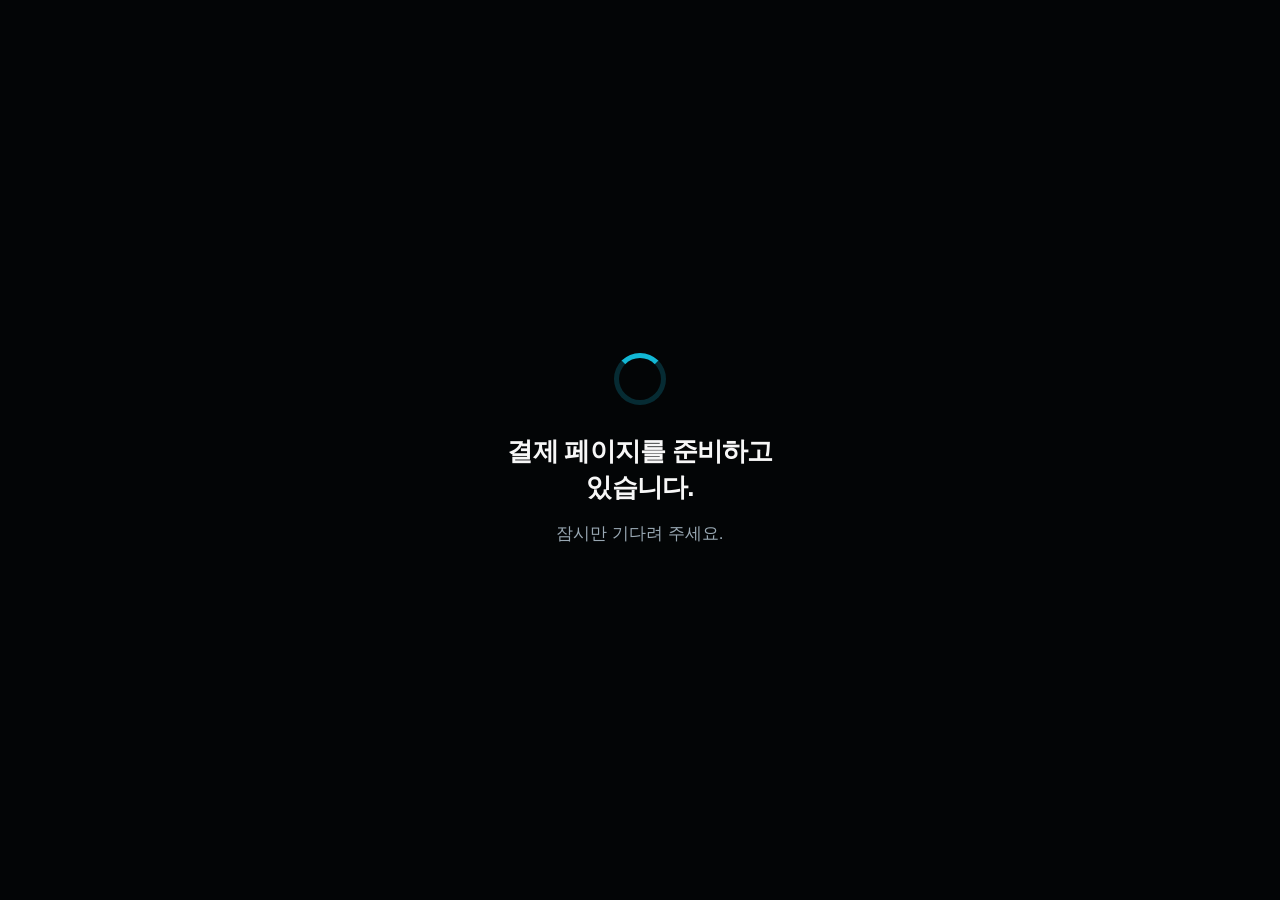
<file: payment-loading.html>
<!doctype html>
<html lang="ko" style="background:#030506;">
<head>
    <meta charset="utf-8">
    <meta
            name="viewport"
            content="width=device-width, initial-scale=1, viewport-fit=cover"
    >
    <meta name="color-scheme" content="dark">
    <meta name="theme-color" content="#030506">
    <meta http-equiv="Cache-Control" content="no-store, no-cache, must-revalidate">
    <meta http-equiv="Pragma" content="no-cache">
    <meta http-equiv="Expires" content="0">

    <title>결제 페이지 연결 중</title>

    <style>
        * {
            box-sizing: border-box;
        }

        html,
        body {
            width: 100%;
            min-height: 100%;
            margin: 0;
        }

        body {
            min-height: 100vh;
            min-height: 100dvh;
            display: flex;
            align-items: center;
            justify-content: center;
            padding:
                    max(24px, env(safe-area-inset-top))
                    max(24px, env(safe-area-inset-right))
                    max(24px, env(safe-area-inset-bottom))
                    max(24px, env(safe-area-inset-left));
            background: #030506;
            color: #f7f7f7;
            font-family:
                    -apple-system,
                    BlinkMacSystemFont,
                    "Pretendard",
                    "Apple SD Gothic Neo",
                    Arial,
                    sans-serif;
            text-align: center;
            -webkit-text-size-adjust: 100%;
            text-size-adjust: 100%;
        }

        .payment-loading {
            width: 100%;
            max-width: 420px;
            padding: 40px 24px;
        }

        .payment-spinner {
            width: 52px;
            height: 52px;
            margin: 0 auto 28px;
            border: 5px solid rgba(18, 184, 213, 0.22);
            border-top-color: #12b8d5;
            border-radius: 50%;
            animation: payment-spin 0.8s linear infinite;
        }

        h1 {
            margin: 0 0 14px;
            font-size: 26px;
            line-height: 1.4;
            letter-spacing: -0.03em;
            word-break: keep-all;
        }

        p {
            margin: 0;
            color: #98a7b2;
            font-size: 17px;
            line-height: 1.6;
        }

        @keyframes payment-spin {
            to {
                transform: rotate(360deg);
            }
        }

        @media (max-width: 480px) {
            h1 {
                font-size: 24px;
            }

            p {
                font-size: 16px;
            }
        }
    </style>
</head>

<body>
<main class="payment-loading">
    <div class="payment-spinner" aria-hidden="true"></div>
    <h1>결제 페이지를 준비하고 있습니다.</h1>
    <p>잠시만 기다려 주세요.</p>
</main>
</body>
</html>
</file>
